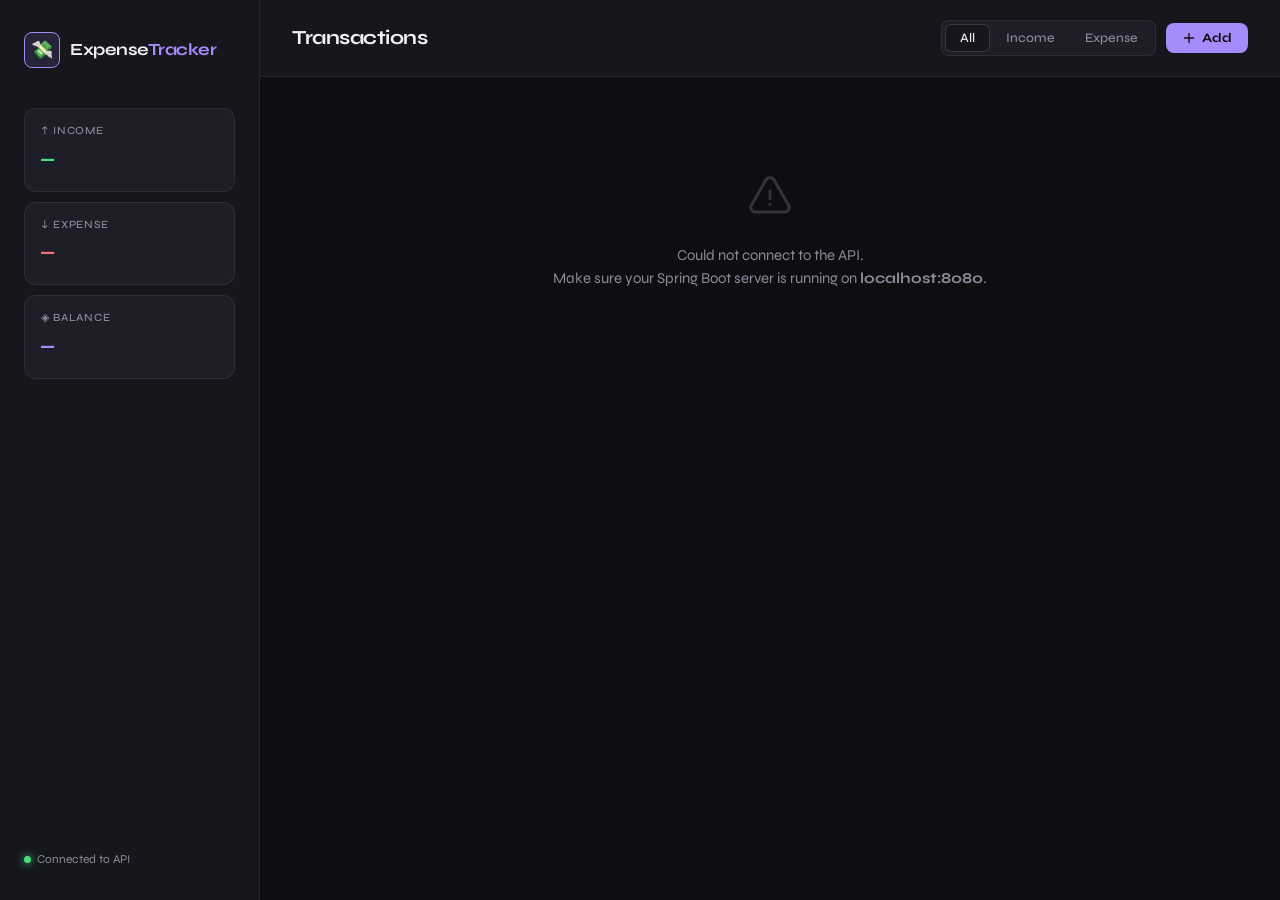
<file: src/main/resources/static/index.html>
<!DOCTYPE html>
<html lang="en">
<head>
  <meta charset="UTF-8" />
  <meta name="viewport" content="width=device-width, initial-scale=1.0" />
  <title>ExpenseTracker</title>
  <link rel="preconnect" href="https://fonts.googleapis.com" />
  <link rel="preconnect" href="https://fonts.gstatic.com" crossorigin />
  <link href="https://fonts.googleapis.com/css2?family=Syne:wght@400;500;600;700;800&family=DM+Mono:wght@300;400;500&display=swap" rel="stylesheet" />
  <link rel="stylesheet" href="styles.css" />
</head>
<body>

<div class="shell">

  <!-- SIDEBAR -->
  <aside class="sidebar">
    <div class="logo">
      <div class="logo-icon">💸</div>
      <div class="logo-text">Expense<span>Tracker</span></div>
    </div>

    <div class="summary-cards">
      <div class="sum-card income">
        <div class="label">↑ Income</div>
        <div class="value" id="total-income">—</div>
      </div>
      <div class="sum-card expense">
        <div class="label">↓ Expense</div>
        <div class="value" id="total-expense">—</div>
      </div>
      <div class="sum-card balance">
        <div class="label">◈ Balance</div>
        <div class="value" id="total-balance">—</div>
      </div>
    </div>

    <div class="sidebar-footer">
      <div class="status-dot"></div>
      Connected to API
    </div>
  </aside>

  <!-- MAIN -->
  <main class="main">
    <div class="topbar">
      <h1>Transactions</h1>
      <div class="topbar-actions">
        <div class="filter-tabs">
          <button class="filter-tab active" data-filter="ALL">All</button>
          <button class="filter-tab" data-filter="INCOME">Income</button>
          <button class="filter-tab" data-filter="EXPENSE">Expense</button>
        </div>
        <button class="btn-add" id="btn-open-add">
          <svg viewBox="0 0 16 16" fill="currentColor"><path d="M8 2a.75.75 0 0 1 .75.75v4.5h4.5a.75.75 0 0 1 0 1.5h-4.5v4.5a.75.75 0 0 1-1.5 0v-4.5h-4.5a.75.75 0 0 1 0-1.5h4.5v-4.5A.75.75 0 0 1 8 2Z"/></svg>
          Add
        </button>
      </div>
    </div>

    <div class="content">
      <div id="tx-list" class="tx-list">
        <div class="spinner"></div>
      </div>
    </div>
  </main>
</div>

<!-- MODAL -->
<div class="overlay" id="modal-overlay" style="display:none;">
  <div class="modal" role="dialog" aria-modal="true" aria-labelledby="modal-title">
    <div class="modal-header">
      <h2 id="modal-title">Add transaction</h2>
      <button class="modal-close" id="btn-modal-close" aria-label="Close">
        <svg width="14" height="14" viewBox="0 0 14 14" fill="currentColor"><path d="M1 1l12 12M13 1L1 13" stroke="currentColor" stroke-width="1.8" stroke-linecap="round"/></svg>
      </button>
    </div>

    <form id="tx-form" autocomplete="off">
      <input type="hidden" id="tx-id" />

      <div class="form-group">
        <label>Type</label>
        <div class="type-toggle">
          <button type="button" class="type-btn selected-income" data-type="INCOME" id="btn-type-income">↑ Income</button>
          <button type="button" class="type-btn" data-type="EXPENSE" id="btn-type-expense">↓ Expense</button>
        </div>
      </div>

      <div class="form-group">
        <label for="tx-title">Title</label>
        <input type="text" id="tx-title" placeholder="e.g. Grocery shopping" required />
      </div>

      <div class="form-group">
        <label for="tx-amount">Amount</label>
        <input type="number" id="tx-amount" placeholder="0.00" step="0.01" min="0.01" required />
      </div>

      <div class="form-group">
        <label for="tx-category">Category</label>
        <select id="tx-category" required>
          <option value="" disabled selected>Select a category</option>
          <optgroup label="Income">
            <option>Salary</option>
            <option>Freelance</option>
            <option>Investment</option>
            <option>Gift</option>
            <option>Other Income</option>
          </optgroup>
          <optgroup label="Expense">
            <option>Food</option>
            <option>Transport</option>
            <option>Housing</option>
            <option>Entertainment</option>
            <option>Healthcare</option>
            <option>Shopping</option>
            <option>Education</option>
            <option>Utilities</option>
            <option>Other Expense</option>
          </optgroup>
        </select>
      </div>

      <div class="form-actions">
        <button type="button" class="btn-cancel" id="btn-modal-cancel">Cancel</button>
        <button type="submit" class="btn-submit" id="btn-submit">Save transaction</button>
      </div>
    </form>
  </div>
</div>

<!-- DELETE CONFIRM MODAL -->
<div class="overlay" id="confirm-overlay" style="display:none;">
  <div class="confirm-modal">
    <div class="confirm-icon">🗑️</div>
    <div class="confirm-title">Delete transaction?</div>
    <div class="confirm-desc">This action cannot be undone.</div>
    <div class="confirm-actions">
      <button type="button" class="btn-cancel" id="btn-confirm-cancel">Cancel</button>
      <button type="button" class="btn-confirm-del" id="btn-confirm-delete">Delete</button>
    </div>
  </div>
</div>

<!-- TOAST CONTAINER -->
<div class="toast-container" id="toast-container"></div>

<script src="app.js"></script>
</body>
</html>
</file>
<file: src/main/resources/static/styles.css>
*, *::before, *::after { box-sizing: border-box; margin: 0; padding: 0; }

    :root {
      --bg: #0e0e12;
      --surface: #16161d;
      --surface2: #1e1e28;
      --border: rgba(255,255,255,0.07);
      --border2: rgba(255,255,255,0.14);
      --text: #f0eff5;
      --muted: #8b8a99;
      --green: #4ade80;
      --green-dim: rgba(74,222,128,0.12);
      --red: #f87171;
      --red-dim: rgba(248,113,113,0.12);
      --accent: #a78bfa;
      --accent-dim: rgba(167,139,250,0.12);
      --yellow: #fbbf24;
      --font-display: 'Syne', sans-serif;
      --font-mono: 'DM Mono', monospace;
      --r: 12px;
      --r-sm: 8px;
    }

    body {
      font-family: var(--font-display);
      background: var(--bg);
      color: var(--text);
      min-height: 100vh;
      line-height: 1.5;
    }

    /* ─── LAYOUT ─── */
    .shell {
      display: grid;
      grid-template-columns: 260px 1fr;
      min-height: 100vh;
    }

    /* ─── SIDEBAR ─── */
    .sidebar {
      background: var(--surface);
      border-right: 1px solid var(--border);
      padding: 2rem 1.5rem;
      display: flex;
      flex-direction: column;
      gap: 2.5rem;
      position: sticky;
      top: 0;
      height: 100vh;
      overflow: hidden;
    }

    .logo {
      display: flex;
      align-items: center;
      gap: 10px;
    }
    .logo-icon {
      width: 36px; height: 36px;
      background: var(--accent-dim);
      border: 1px solid var(--accent);
      border-radius: var(--r-sm);
      display: flex; align-items: center; justify-content: center;
      font-size: 18px;
    }
    .logo-text {
      font-size: 17px;
      font-weight: 700;
      letter-spacing: -0.5px;
    }
    .logo-text span { color: var(--accent); }

    .summary-cards {
      display: flex;
      flex-direction: column;
      gap: 10px;
    }

    .sum-card {
      background: var(--surface2);
      border: 1px solid var(--border);
      border-radius: var(--r);
      padding: 14px 16px;
      transition: border-color 0.2s;
    }
    .sum-card:hover { border-color: var(--border2); }
    .sum-card .label {
      font-size: 11px;
      font-weight: 500;
      text-transform: uppercase;
      letter-spacing: 0.08em;
      color: var(--muted);
      margin-bottom: 4px;
    }
    .sum-card .value {
      font-family: var(--font-mono);
      font-size: 22px;
      font-weight: 500;
      letter-spacing: -0.5px;
    }
    .sum-card.income .value { color: var(--green); }
    .sum-card.expense .value { color: var(--red); }
    .sum-card.balance .value { color: var(--accent); }

    .sidebar-footer {
      margin-top: auto;
      font-size: 12px;
      color: var(--muted);
      display: flex;
      align-items: center;
      gap: 6px;
    }
    .status-dot {
      width: 7px; height: 7px;
      border-radius: 50%;
      background: var(--green);
      box-shadow: 0 0 8px var(--green);
      animation: pulse 2s infinite;
    }
    @keyframes pulse {
      0%,100% { opacity: 1; }
      50% { opacity: 0.4; }
    }

    /* ─── MAIN ─── */
    .main {
      display: flex;
      flex-direction: column;
      gap: 0;
    }

    .topbar {
      background: var(--surface);
      border-bottom: 1px solid var(--border);
      padding: 1.25rem 2rem;
      display: flex;
      align-items: center;
      justify-content: space-between;
      gap: 1rem;
      position: sticky;
      top: 0;
      z-index: 10;
    }

    .topbar h1 {
      font-size: 20px;
      font-weight: 700;
      letter-spacing: -0.5px;
    }

    .topbar-actions {
      display: flex;
      align-items: center;
      gap: 10px;
    }

    .filter-tabs {
      display: flex;
      background: var(--surface2);
      border: 1px solid var(--border);
      border-radius: var(--r-sm);
      padding: 3px;
      gap: 2px;
    }
    .filter-tab {
      padding: 5px 14px;
      font-size: 13px;
      font-weight: 500;
      font-family: var(--font-display);
      background: none;
      border: none;
      border-radius: 6px;
      color: var(--muted);
      cursor: pointer;
      transition: all 0.15s;
    }
    .filter-tab.active {
      background: var(--surface);
      color: var(--text);
      border: 1px solid var(--border2);
    }

    .btn-add {
      display: flex;
      align-items: center;
      gap: 6px;
      padding: 7px 16px;
      background: var(--accent);
      color: #0e0e12;
      border: none;
      border-radius: var(--r-sm);
      font-family: var(--font-display);
      font-size: 13px;
      font-weight: 700;
      cursor: pointer;
      transition: opacity 0.15s, transform 0.1s;
    }
    .btn-add:hover { opacity: 0.85; }
    .btn-add:active { transform: scale(0.97); }
    .btn-add svg { width: 14px; height: 14px; }

    /* ─── TRANSACTIONS LIST ─── */
    .content {
      padding: 2rem;
      flex: 1;
    }

    .tx-list {
      display: flex;
      flex-direction: column;
      gap: 8px;
    }

    .tx-item {
      background: var(--surface);
      border: 1px solid var(--border);
      border-radius: var(--r);
      padding: 14px 18px;
      display: grid;
      grid-template-columns: auto 1fr auto auto;
      align-items: center;
      gap: 14px;
      transition: border-color 0.2s, transform 0.15s;
      animation: fadeIn 0.3s ease both;
    }
    .tx-item:hover {
      border-color: var(--border2);
      transform: translateX(2px);
    }

    @keyframes fadeIn {
      from { opacity: 0; transform: translateY(8px); }
      to   { opacity: 1; transform: translateY(0); }
    }

    .tx-badge {
      width: 38px; height: 38px;
      border-radius: var(--r-sm);
      display: flex; align-items: center; justify-content: center;
      font-size: 17px;
      flex-shrink: 0;
    }
    .tx-badge.income  { background: var(--green-dim); }
    .tx-badge.expense { background: var(--red-dim); }

    .tx-info { min-width: 0; }
    .tx-title {
      font-size: 15px;
      font-weight: 600;
      white-space: nowrap;
      overflow: hidden;
      text-overflow: ellipsis;
    }
    .tx-meta {
      font-size: 12px;
      color: var(--muted);
      margin-top: 2px;
      display: flex;
      gap: 10px;
    }
    .tx-cat {
      background: var(--surface2);
      border: 1px solid var(--border);
      border-radius: 4px;
      padding: 1px 7px;
      font-size: 11px;
      font-weight: 500;
      color: var(--muted);
      text-transform: uppercase;
      letter-spacing: 0.05em;
    }

    .tx-amount {
      font-family: var(--font-mono);
      font-size: 16px;
      font-weight: 500;
      white-space: nowrap;
      text-align: right;
    }
    .tx-amount.income  { color: var(--green); }
    .tx-amount.expense { color: var(--red); }

    .tx-actions {
      display: flex;
      gap: 4px;
      opacity: 0;
      transition: opacity 0.15s;
    }
    .tx-item:hover .tx-actions { opacity: 1; }

    .icon-btn {
      width: 30px; height: 30px;
      border-radius: var(--r-sm);
      background: none;
      border: 1px solid var(--border);
      color: var(--muted);
      cursor: pointer;
      display: flex; align-items: center; justify-content: center;
      transition: all 0.15s;
    }
    .icon-btn:hover { background: var(--surface2); color: var(--text); border-color: var(--border2); }
    .icon-btn.del:hover { color: var(--red); border-color: var(--red); background: var(--red-dim); }
    .icon-btn svg { width: 14px; height: 14px; pointer-events: none; }

    .empty-state {
      text-align: center;
      padding: 4rem 2rem;
      color: var(--muted);
    }
    .empty-state svg { width: 48px; height: 48px; margin-bottom: 1rem; opacity: 0.3; }
    .empty-state p { font-size: 15px; }

    .spinner {
      width: 24px; height: 24px;
      border: 2px solid var(--border2);
      border-top-color: var(--accent);
      border-radius: 50%;
      animation: spin 0.7s linear infinite;
      margin: 4rem auto;
    }
    @keyframes spin { to { transform: rotate(360deg); } }

    /* ─── TOAST ─── */
    .toast-container {
      position: fixed;
      bottom: 2rem; right: 2rem;
      display: flex; flex-direction: column; gap: 8px;
      z-index: 100;
    }
    .toast {
      background: var(--surface2);
      border: 1px solid var(--border2);
      border-radius: var(--r-sm);
      padding: 10px 16px;
      font-size: 13px;
      font-weight: 500;
      display: flex; align-items: center; gap: 8px;
      animation: slideIn 0.25s ease both;
      min-width: 220px;
    }
    .toast.success { border-color: var(--green); color: var(--green); }
    .toast.error   { border-color: var(--red);   color: var(--red); }
    @keyframes slideIn {
      from { opacity: 0; transform: translateX(20px); }
      to   { opacity: 1; transform: translateX(0); }
    }

    /* ─── MODAL ─── */
    .overlay {
      position: fixed; inset: 0;
      background: rgba(0,0,0,0.7);
      backdrop-filter: blur(4px);
      z-index: 50;
      display: flex; align-items: center; justify-content: center;
      padding: 1rem;
      animation: fadeOverlay 0.2s ease both;
    }
    @keyframes fadeOverlay { from { opacity: 0; } to { opacity: 1; } }

    .modal {
      background: var(--surface);
      border: 1px solid var(--border2);
      border-radius: 16px;
      padding: 2rem;
      width: 100%;
      max-width: 440px;
      animation: scaleIn 0.2s ease both;
    }
    @keyframes scaleIn {
      from { opacity: 0; transform: scale(0.95); }
      to   { opacity: 1; transform: scale(1); }
    }

    .modal-header {
      display: flex;
      align-items: center;
      justify-content: space-between;
      margin-bottom: 1.75rem;
    }
    .modal-header h2 {
      font-size: 18px;
      font-weight: 700;
      letter-spacing: -0.4px;
    }
    .modal-close {
      width: 32px; height: 32px;
      background: var(--surface2);
      border: 1px solid var(--border);
      border-radius: var(--r-sm);
      color: var(--muted);
      cursor: pointer;
      display: flex; align-items: center; justify-content: center;
      transition: all 0.15s;
    }
    .modal-close:hover { color: var(--text); border-color: var(--border2); }

    .form-group {
      margin-bottom: 1.1rem;
    }
    .form-group label {
      display: block;
      font-size: 12px;
      font-weight: 600;
      text-transform: uppercase;
      letter-spacing: 0.07em;
      color: var(--muted);
      margin-bottom: 6px;
    }
    .form-group input,
    .form-group select {
      width: 100%;
      background: var(--surface2);
      border: 1px solid var(--border2);
      border-radius: var(--r-sm);
      color: var(--text);
      font-family: var(--font-display);
      font-size: 14px;
      padding: 10px 13px;
      outline: none;
      transition: border-color 0.15s;
      appearance: none;
      -webkit-appearance: none;
    }
    .form-group input:focus,
    .form-group select:focus { border-color: var(--accent); }
    .form-group input::placeholder { color: var(--muted); }
    .form-group select option { background: #1e1e28; }

    .type-toggle {
      display: grid;
      grid-template-columns: 1fr 1fr;
      gap: 6px;
    }
    .type-btn {
      padding: 10px;
      border-radius: var(--r-sm);
      border: 1px solid var(--border2);
      background: var(--surface2);
      color: var(--muted);
      font-family: var(--font-display);
      font-size: 13px;
      font-weight: 600;
      cursor: pointer;
      text-align: center;
      transition: all 0.15s;
    }
    .type-btn.selected-income  { background: var(--green-dim); border-color: var(--green);  color: var(--green); }
    .type-btn.selected-expense { background: var(--red-dim);   border-color: var(--red);    color: var(--red); }

    .form-actions {
      display: flex;
      gap: 10px;
      margin-top: 1.75rem;
    }
    .btn-cancel {
      flex: 1;
      padding: 10px;
      background: var(--surface2);
      border: 1px solid var(--border2);
      border-radius: var(--r-sm);
      color: var(--muted);
      font-family: var(--font-display);
      font-size: 14px;
      font-weight: 600;
      cursor: pointer;
      transition: all 0.15s;
    }
    .btn-cancel:hover { color: var(--text); border-color: var(--border2); }
    .btn-submit {
      flex: 2;
      padding: 10px;
      background: var(--accent);
      border: none;
      border-radius: var(--r-sm);
      color: #0e0e12;
      font-family: var(--font-display);
      font-size: 14px;
      font-weight: 700;
      cursor: pointer;
      transition: opacity 0.15s;
    }
    .btn-submit:hover { opacity: 0.85; }
    .btn-submit:disabled { opacity: 0.5; cursor: not-allowed; }

    /* ─── RESPONSIVE ─── */
    @media (max-width: 768px) {
      .shell { grid-template-columns: 1fr; }
      .sidebar {
        height: auto;
        position: static;
        flex-direction: row;
        flex-wrap: wrap;
        padding: 1rem;
        gap: 1rem;
      }
      .logo { display: none; }
      .summary-cards { flex-direction: row; flex: 1; }
      .sidebar-footer { display: none; }
      .content { padding: 1rem; }
      .topbar { padding: 1rem; }
      .topbar h1 { font-size: 16px; }
    }

    .confirm-modal {
  background: var(--surface);
  border: 1px solid var(--border2);
  border-radius: 16px;
  padding: 2rem;
  width: 100%;
  max-width: 380px;
  animation: scaleIn 0.2s ease both;
  text-align: center;
}
.confirm-icon {
  width: 52px; height: 52px;
  background: var(--red-dim);
  border: 1px solid var(--red);
  border-radius: 50%;
  display: flex; align-items: center; justify-content: center;
  font-size: 22px;
  margin: 0 auto 1.25rem;
}
.confirm-title {
  font-size: 17px;
  font-weight: 700;
  margin-bottom: 6px;
}
.confirm-desc {
  font-size: 13px;
  color: var(--muted);
  margin-bottom: 1.75rem;
}
.confirm-actions {
  display: flex;
  gap: 10px;
}
.btn-confirm-del {
  flex: 2;
  padding: 10px;
  background: var(--red);
  border: none;
  border-radius: var(--r-sm);
  color: #0e0e12;
  font-family: var(--font-display);
  font-size: 14px;
  font-weight: 700;
  cursor: pointer;
  transition: opacity 0.15s;
}
.btn-confirm-del:hover { opacity: 0.85; }
.btn-confirm-del:disabled { opacity: 0.5; cursor: not-allowed; }
</file>
